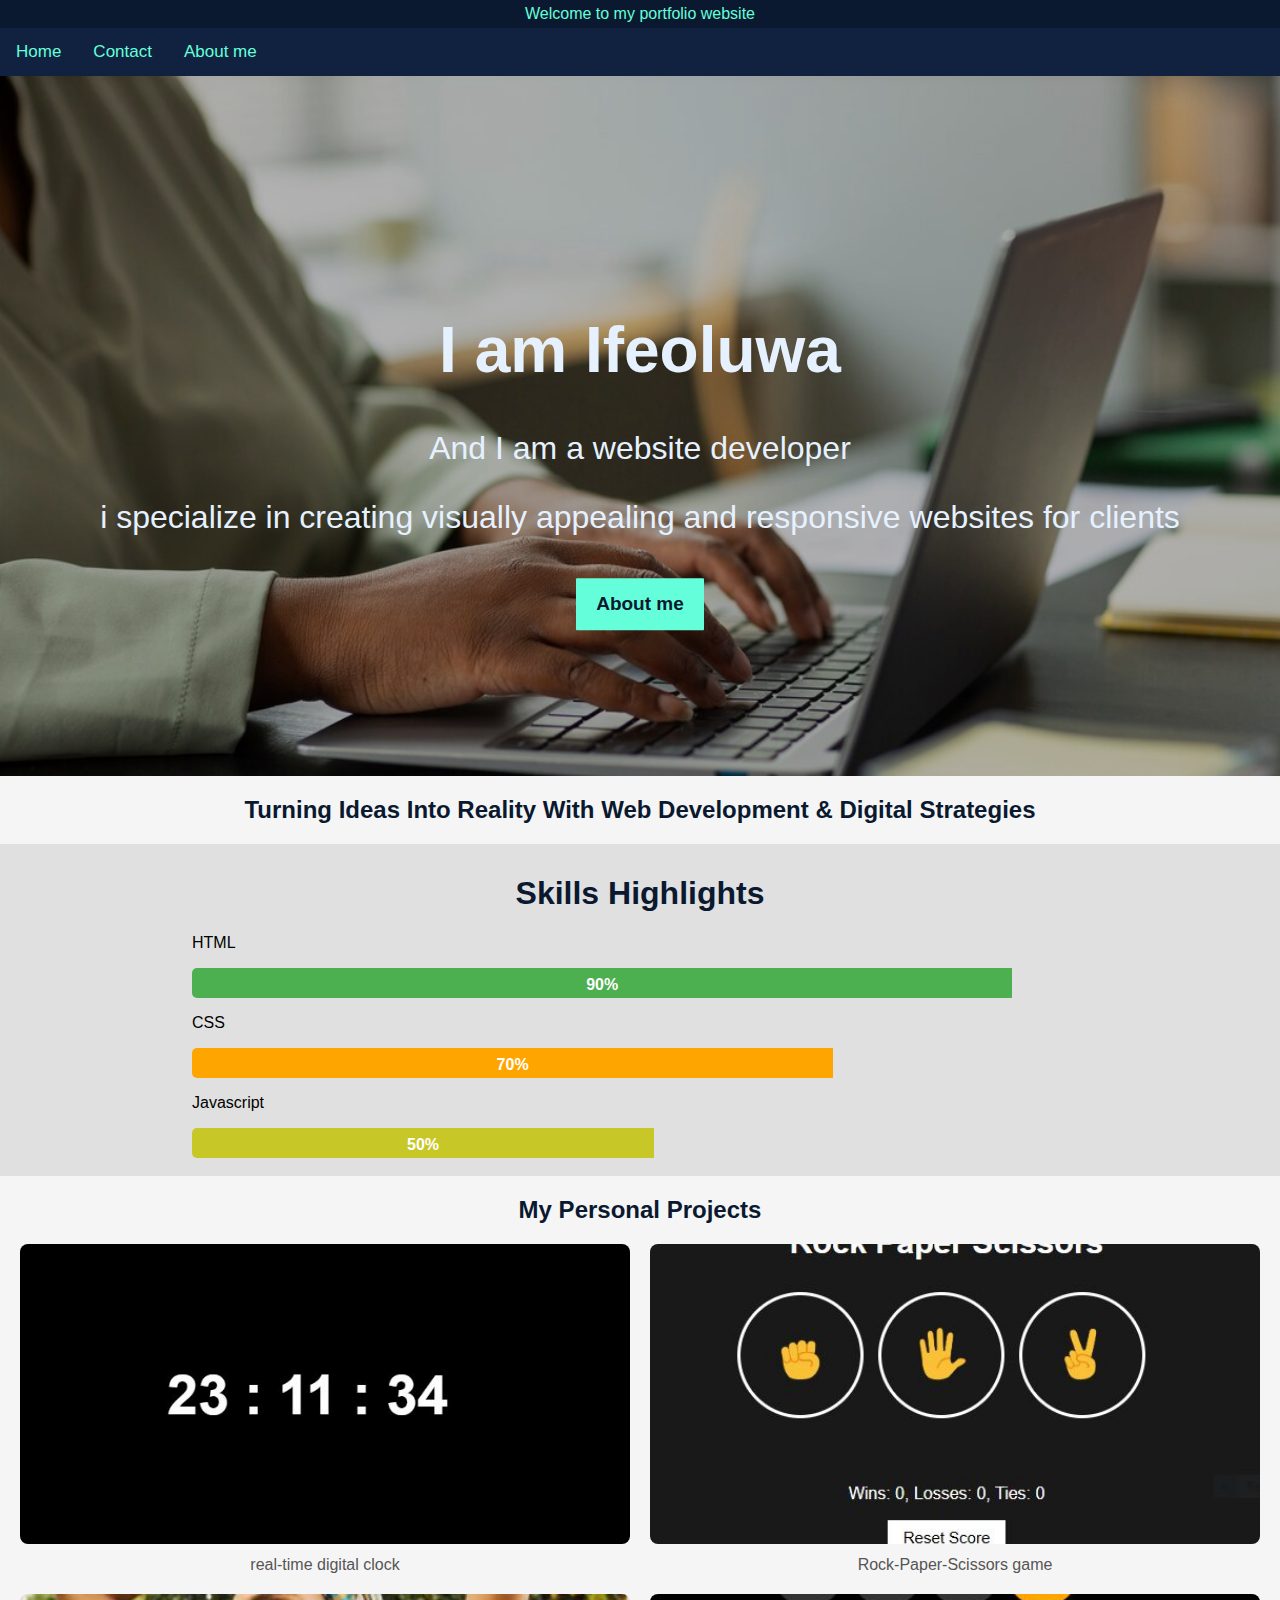
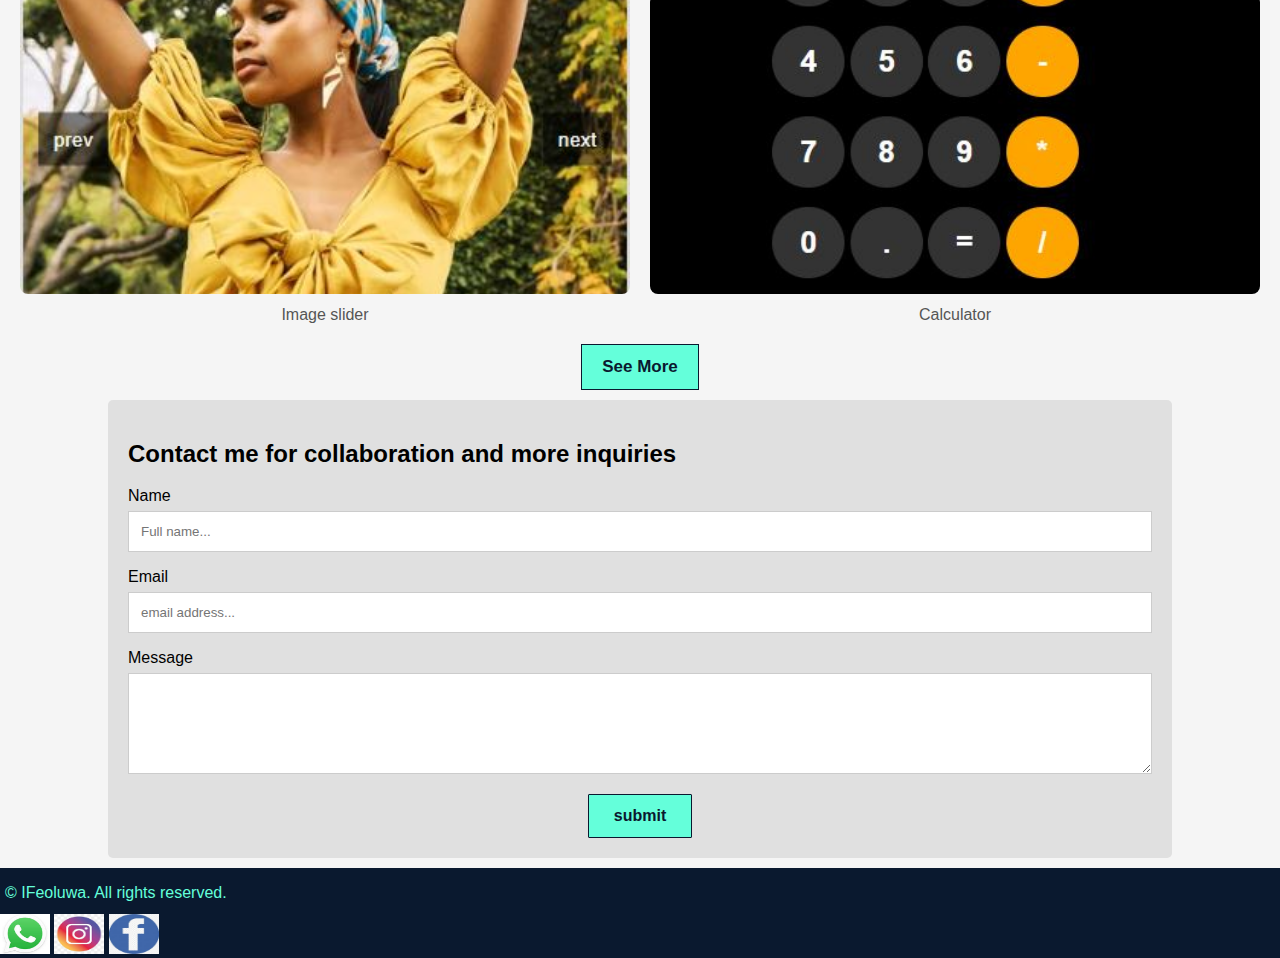
<file: index.html>
<!DOCTYPE html>
<html lang="en">
  <head>
    <meta charset="UTF-8">
    <meta name="viewport" content="width=device-width, initial-scale=1.0">
    <title>my portfolio website</title>
    <link rel="stylesheet" href="styles.css">
  </head>
  <body>
    <header>Welcome to my portfolio website</header>
    <div class="top-nav">
      <a href="index.html">Home</a>
      <a href="#contact">Contact</a>
      <a href="about.html">About me</a>
    </div>
    <div class="hero-section">
      <img  class="hero-image" src="side-view-worker.jpg" height="500px">
      <div class="hero-text">
        <h1>I am Ifeoluwa</h1>
        <p>And I am a website developer</p>
        <p>i specialize in creating visually appealing and responsive websites for clients</p>
        <a href="about.html"><button class="hero-btn">About me</button></a>
      </div>
    </div>
    <h2 class="introduction">Turning Ideas Into Reality With Web Development & Digital Strategies</h2>
    <div class="skills-container">
      <div  class="skills-highlight"><h1>Skills Highlights</h1></div>
      <div class="skill">
        <p>HTML</p>
        <div class="progress-bar">
          <div class="progress" data-percentage="90"></div>
        </div>
      </div>
      <div class="skill">
        <p>CSS</p>
        <div class="progress-bar">
          <div class="progress progress1" data-percentage="70"></div>
        </div>
      </div>
      <div class="skill">
        <p>Javascript</p>
        <div class="progress-bar">
          <div class="progress progress2" data-percentage="50"></div>
        </div>
      </div>
    </div>
    <div>
      <h2 class="personal-project">My Personal Projects</h2>
      <div class="grid-container">
        <div class="grid-item">
            <img src="my pf img1.JPG" alt="Image 1">
            <div class="caption">real-time digital clock</div>
        </div>
        <div class="grid-item">
            <img src="my pf img2.JPG" alt="Image 2">
            <div class="caption">Rock-Paper-Scissors game</div>
        </div>
        <div class="grid-item">
            <img src="my pf img.JPG" alt="Image 3">
            <div class="caption">Image slider</div>
        </div>
        <div class="grid-item">
            <img src="my pf img4.JPG" alt="Image 4">
            <div class="caption">Calculator</div>
        </div>
      </div>
    </div>
  <button class="see-more">See More</button>
  <div class="contact-section" id="#contact">
    <h2>Contact me for collaboration and more inquiries</h2>
    <form action="" method="GET">
      <label for="name">Name</label>
      <input type="text" id="name" name="full name" placeholder="Full name..." required>
      <label for="email">Email</label>
      <input type="email" id="email" name="email address" placeholder="email address..." required>
      <label for="message">Message</label>
      <textarea id="message" name="message"  rows="5" required></textarea>
      <input type="submit" value="submit">
    </form>
  </div>
  <footer>
    <div class="footer-image">
    <img src="download.jfif" alt="tiktok" height="40px" width="50px">
    <img src="download (1).jpg" alt="instagram" height="40px" width="50px">
    <img src="download.jpg" alt="twitter" height="40px" width="50px">
    </div>
    <p class="footer-text">&copy; <span id="year">IFeoluwa. All rights reserved.</span></p>
  </footer>
    <script src="scripts.js"></script>
  </body>
</html>
</file>
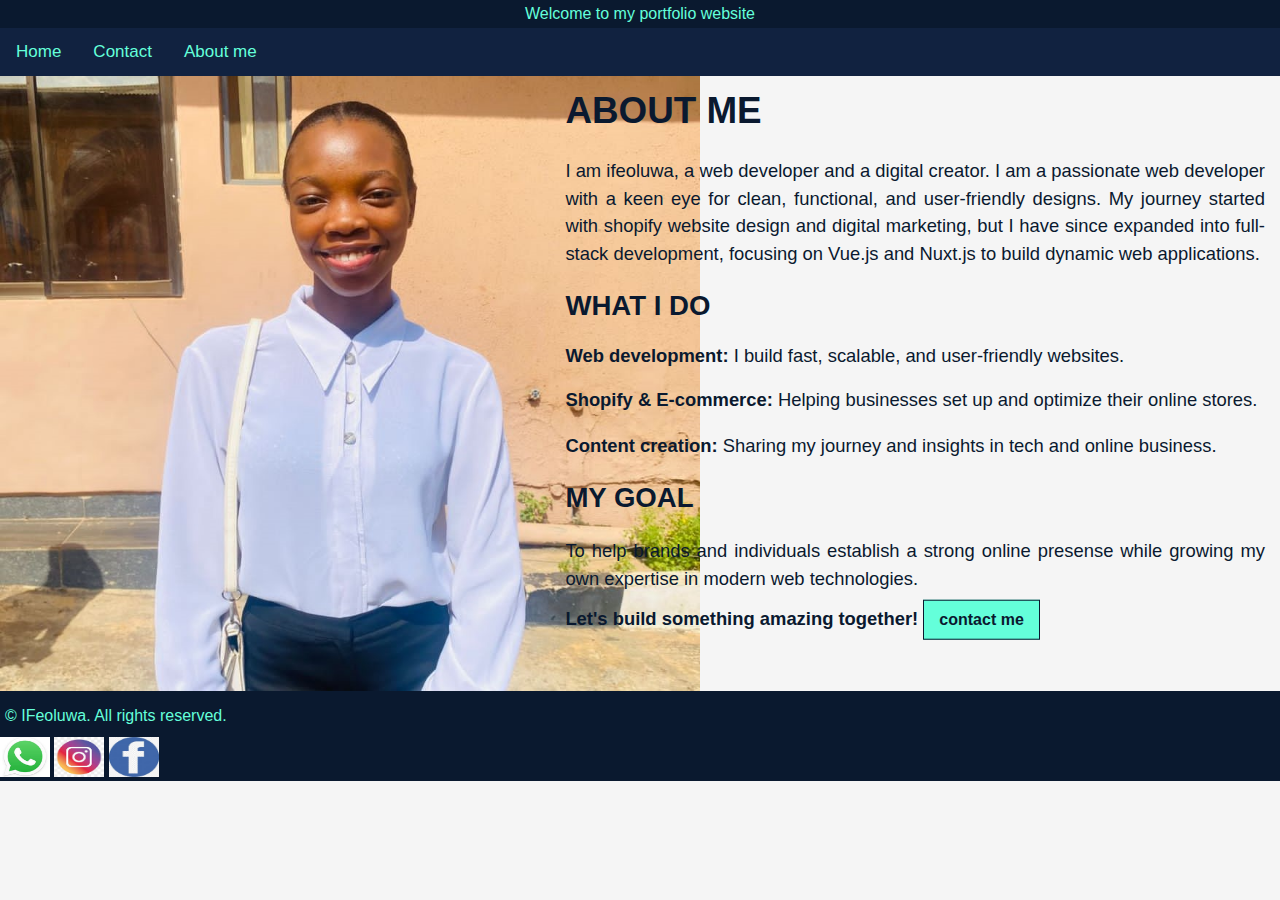
<file: about.html>
<!DOCTYPE html>
<html lang="en">
  <head>
    <meta charset="UTF-8">
    <meta name="viewport" content="width=device-width, initial-scale=1.0">
    <title>about me</title>
    <link rel="stylesheet" href="about.css">
  </head>
  <body>
    <header>Welcome to my portfolio website</header>
    <div class="top-nav">
      <a href="index.html">Home</a>
      <a href="#contact">Contact</a>
      <a href="about.html">About me</a>
    </div>
    <div class="image-container">
      <img src="IMG-20241123-WA0176.jpg" width="700px;" height="615px">
      <div class="about-text">
        <h1>ABOUT ME</h1>
        <p style="line-height:1.5; text-align:justify;">I am ifeoluwa, a web developer and a digital creator. I am a passionate web developer with a keen eye for clean, functional, and user-friendly designs. My journey started with shopify website design and digital marketing, but I have since expanded into full-stack development, focusing on Vue.js and Nuxt.js to build dynamic web applications.</p>
        <h2>WHAT I DO</h2>
        <p style="text-align:justify;"><strong>Web development: </strong>I build fast, scalable, and user-friendly websites.</p>
        <p style="text-align: justify; line-height:1.5;"><strong>Shopify & E-commerce:</strong> Helping businesses set up and optimize their online stores.</p>
        <p style="text-align: justify; line-height:1.5; "><strong>Content creation:</strong> Sharing my journey and insights in tech and online business.</p>
        <h2>MY GOAL</h2>
        <p style="text-align: justify; line-height:1.5; margin-bottom:8px;">To help brands and individuals establish a strong online presense while growing my own expertise in modern web technologies.</p>
        <strong>Let's build something amazing together!</strong>
        <button class="contact-btn">contact me</button>
      </div>
    </div>
    <footer>
      <div class="footer-image">
      <img src="download.jfif" alt="tiktok" height="40px" width="50px">
      <img src="download (1).jpg" alt="instagram" height="40px" width="50px">
      <img src="download.jpg" alt="twitter" height="40px" width="50px">
      </div>
      <p class="footer-text">&copy; <span id="year">IFeoluwa. All rights reserved.</span></p>
    </footer>
    <script src="scripts.js"></script>
  </body>
</html>
</file>
<file: styles.css>
body {
  font-family: 'poppins', sans-serif;
  margin: 0;
  padding: 0;
  background-color: #F5F5F5;
  overflow-x: hidden;
}

header {
  background-color: #0a192f;
  color: #64FFDA;
  text-align: center;
  padding: 5px;
}
.introduction {
  text-align: center;
  color: #0a192f;
}
.top-nav {
  overflow: hidden;
  background-color: #112240;
  position: sticky;
  top: 0;
  z-index: 1000;
}
.top-nav a {
  float: left;
  color: #64FFDA;
  text-align: center;
  padding: 14px 16px;
  text-decoration: none;
  font-size: 17px;
  transition: background 0.3s ease-in-out;
}
.top-nav a:hover {
  background-color: #64FFDA;
  color: #0a192f;
}
.hero-image {
  width: 100vw;
  position: relative;
  object-fit: cover;
  object-position: top;
  filter: brightness(70%);
  display: block;
}
@media screen and (min-width: 1024px) {
  .hero-image {
    height: 700px;
  }
}
.hero-text {
  position: absolute;
  top: 50%;
  left: 50%;
  text-align: center;
  transform: translate(-50%, -50%);
  font-size: 2rem;
  color: #e6f1ff;
  width: 90%;
}
@media (max-width: 768px) {
  .hero-text {
    font-size: 1.7rem;
    top: 40%;
  }
}
.hero-btn {
  margin-top: 10px;
  padding: 15px 20px;
  font-size: 19px;
  font-weight: bold;
  background-color: #64FFDA;
  color: #0a192f;
  border: none;
  cursor: pointer;
  border-radius: 1px;
  transition: background 0.3s ease-in-out, transform 0.2s;
}
.hero-btn:hover {
  background-color: #52e0c4;
  transform: scale(1.05);
}
.skill {
  font-family: Arial, sans-serif;
  padding: 0 20px;
  width: 70%;
  margin: 0 auto;
}
.progress-bar {
  background-color: #e0e0e0;
  border-radius: 5px;
  overflow: hidden;
  height: 30px;
}
.progress {
  width: 0;
  height: 100%;
  background-color: #4caf50;
  text-align: center;
  padding: 7px;
  line-height: 20px;
  color: white;
  font-weight: bold;
  transition: width 10s ease-in-out;
}
.progress1 {
  background-color: orange;
}
.progress2 {
  background-color: rgb(199, 199, 39);
}
.skills-highlight {
  text-align: center;
  color: #0a192f;
}
.skills-container {
  background-color: #e0e0e0;
  padding-top: 10px;
  padding-bottom: 18px;
}
.grid-container {
  display: grid;
  grid-template-columns: repeat(2, 1fr);
  gap: 20px;
  max-width: 1250px;
  margin: 20px auto;
  padding: 0 20px;
}
@media (max-width: 768px) {
  .grid-container {
    grid-template-columns: 1fr;
  }
}
.personal-project {
  text-align: center;
  color: #0a192f;
}
.grid-item img {
  width: 100%;
  height: 300px;
  object-fit: cover;
  border-radius: 8px;
}
.grid-item {
  text-align: center;
}

.caption {
  margin-top: 8px;
  font-size: 0.875 rem;
  color: #555;
}
.see-more {
  margin-top: 10px;
  padding: 12px 20px;
  font-size: 17px;
  font-weight: bold;
  background-color: #64FFDA;
  color: #0a192f;
  border: 1px solid #0a192f;
  cursor: pointer;
  margin: auto;
  display: block;
  transition: background 0.3s ease-in-out, transform 0.2s;
}
.see-more:hover {
  background-color: #52e0c4;
  transform: scale(1.05);
}
.contact-section {
  width: 80%;
  border-radius: 5px;
  background-color: #e0e0e0;
  padding: 20px;
  margin: 10px auto;
}
input[type=text], input[type=email], textarea {
  width: 100%;
  padding: 12px;
  border: 1px solid #ccc;
  box-sizing: border-box;
  margin-top: 6px;
  margin-bottom: 16px;
  resize: vertical;
}
input[type=submit] {
  margin-top: 10px;
  padding: 12px 25px;
  font-size: 16px;
  font-weight: bold;
  background-color: #64FFDA;
  color: #0a192f;
  border: 1px solid #0a192f;
  cursor: pointer;
  border-radius: 1px;
  margin: auto;
  display: block;
  transition: background 0.3s ease-in-out, transform 0.2s;
}
input[type=submit]:hover {
  background-color: #52e0c4;
  transform: scale(1.05);
}
footer {
  width: 100vw;
  background-color: #0a192f;
  height: 90px;
  position: relative;
}
.footer-image {
  position: absolute;
  bottom: 0;
}
.footer-text {
  position: absolute;
  left: 5px;
  color:#64FFDA;
}
</file>
<file: about.css>
body {
  font-family: 'poppins', sans-serif;
  background-color: #F5F5F5;
  margin: 0;
  padding: 0;
}
header {
  background-color: #0a192f;
  color: #64FFDA;
  text-align: center;
  padding: 5px;
}
.top-nav {
  overflow: hidden;
  background-color: #112240;
  position: sticky;
  top: 0;
  z-index: 1000;
}
.top-nav a {
  float: left;
  color: #64FFDA;
  text-align: center;
  padding: 14px 16px;
  text-decoration: none;
  font-size: 17px;
  transition: background 0.3s ease-in-out;
}
.top-nav a:hover {
  background-color: #64FFDA;
  color: #0a192f;
}
@media (min-width: 768px) {
  .image-container {
    position: relative;
    width: 100%;
  }
  .image-container img {
    display: block;
  }
  .about-text {
    color: #0a192f;
    position: absolute;
    top: 45%;
    left: 43%;
    transform: translateY(-50%);
    padding: 15px;;
    text-align: left;
    font-size: 1.15rem;
  }
  .contact-btn {
    padding: 10px 15px;
    font-size: 16px;
    font-weight: bold;
    background-color: #64FFDA;
    color: #0a192f;
    border: 1px solid #0a192f;
    cursor: pointer;
    transition: background 0.3s ease-in-out, transform 0.2s;
  }
  .contact-btn:hover {
    background-color: #52e0c4;
    transform: scale(1.05);
  }
}
@media (max-width: 768px) {
  .image-container {
    overflow: hidden;
    max-width: 100%;
  }
  .image-container img {
    width: 100%;
    max-width: 100%;
    height: auto;
    display: block;
    object-fit: cover;
  }
  .about-text {
    width: 100%
    font-size: 1.1rem;
    text-align: center;
    color:#0a192f;
    padding-bottom: 15px;
    padding-left: 10px;
    padding-right: 10px;
  }
  .contact-btn {
    padding: 10px 15px;
    font-size: 16px;
    font-weight: bold;
    background-color: #64FFDA;
    color: #0a192f;
    border: 1px solid #0a192f;
    cursor: pointer;
    transition: background 0.3s ease-in-out, transform 0.2s;
  }
  .contact-btn:hover {
    background-color: #52e0c4;
    transform: scale(1.05);
  }
}
footer {
  width: 100%;
  background-color: #0a192f;
  height: 90px;
  position: relative;
}
.footer-image {
  position: absolute;
  bottom: 0;
}
.footer-text {
  position: absolute;
  left: 5px;
  color:#64FFDA;
}
</file>
